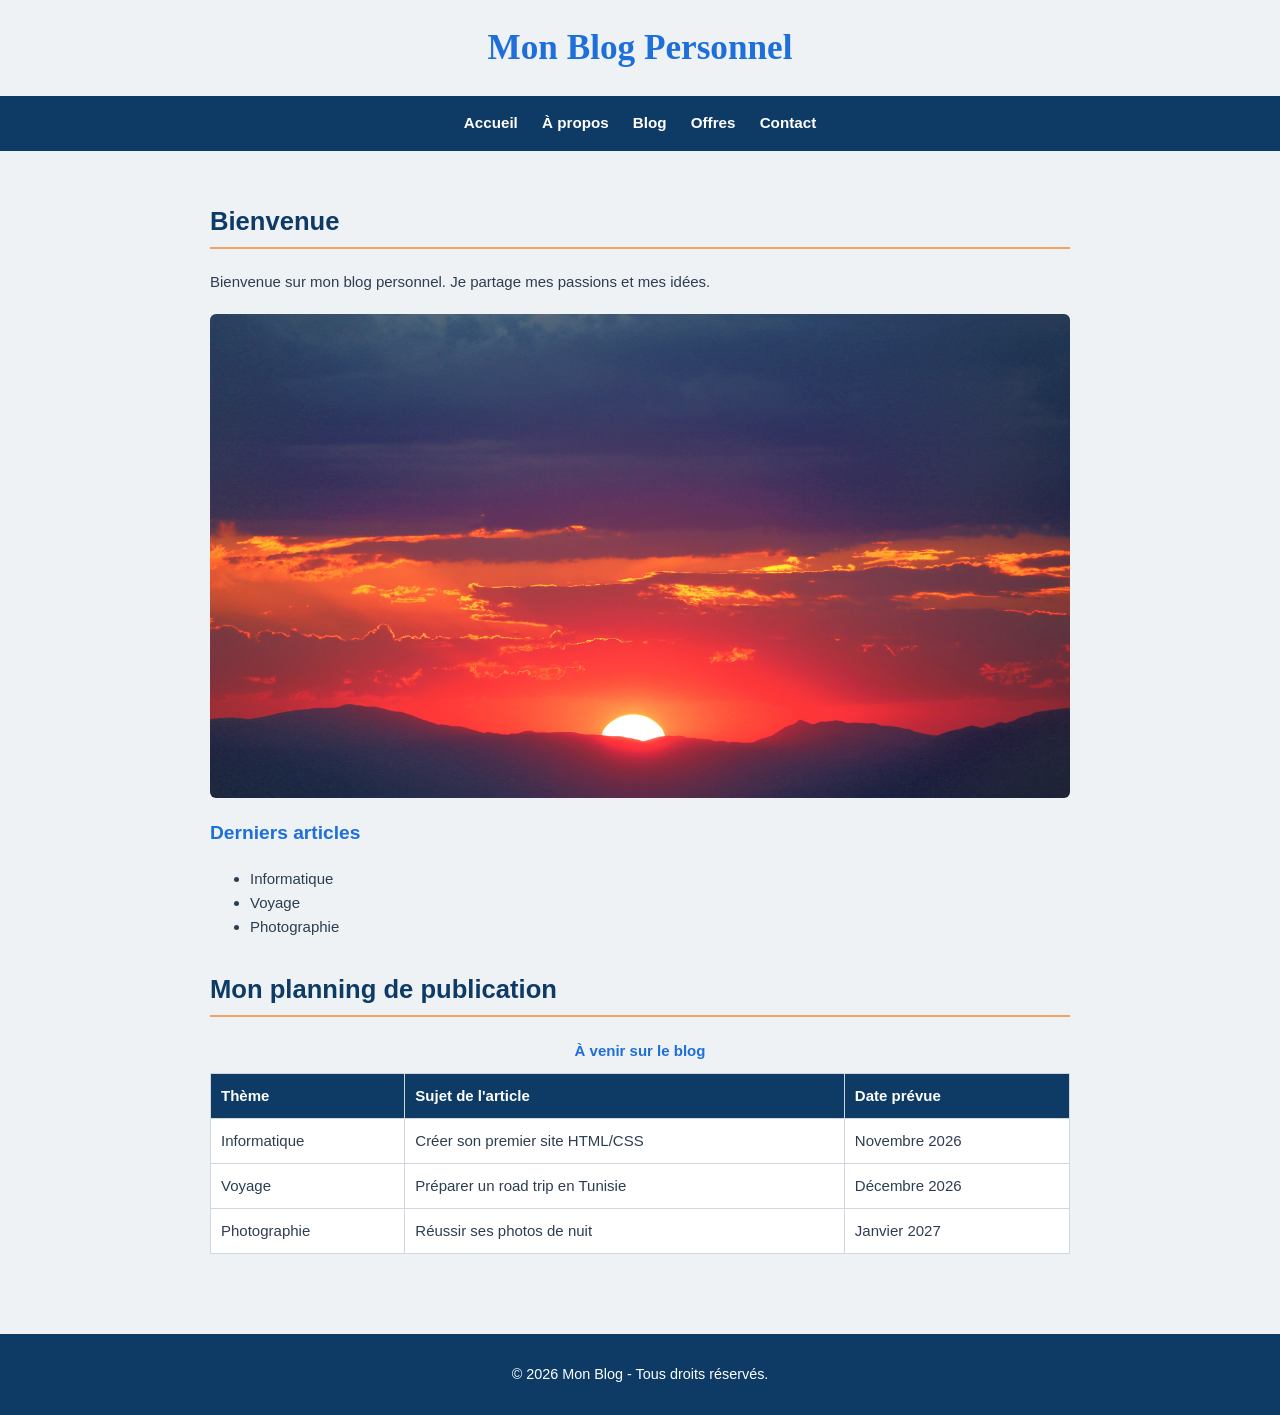
<file: index.html>
<!DOCTYPE html>
<html lang="fr">
<head>
    <meta charset="UTF-8">
    <meta name="viewport" content="width=device-width, initial-scale=1.0">
    <title>Mon Blog</title>
    <link rel="stylesheet" href="css/style.css">
</head>
<body>

    <header class="entete">
        <h1>Mon Blog Personnel</h1>
    </header>

    <nav class="navigation">
        <a href="index.html">Accueil</a>
        <a href="apropos.html">À propos</a>
        <a href="blog.html">Blog</a>
        <a href="produits.html">Offres</a>
        <a href="contact.html">Contact</a>
    </nav>

    <main>
        <section>
            <h2>Bienvenue</h2>
            <p>Bienvenue sur mon blog personnel. Je partage mes passions et mes idées.</p>
            
            <img src="blog.jpg" alt="Mon blog" class="image-accueil">
            
            <h3>Derniers articles</h3>
            <ul>
                <li>Informatique</li>
                <li>Voyage</li>
                <li>Photographie</li>
            </ul>
        </section>

        <section>
            <h2>Mon planning de publication</h2>
            <table>
                <caption>À venir sur le blog</caption>
                <thead>
                    <tr>
                        <th>Thème</th>
                        <th>Sujet de l'article</th>
                        <th>Date prévue</th>
                    </tr>
                </thead>
                <tbody>
                    <tr>
                        <td>Informatique</td>
                        <td>Créer son premier site HTML/CSS</td>
                        <td>Novembre 2026</td>
                    </tr>
                    <tr>
                        <td>Voyage</td>
                        <td>Préparer un road trip en Tunisie</td>
                        <td>Décembre 2026</td>
                    </tr>
                    <tr>
                        <td>Photographie</td>
                        <td>Réussir ses photos de nuit</td>
                        <td>Janvier 2027</td>
                    </tr>
                </tbody>
            </table>
        </section>
    </main>

    <footer>
        <p>© 2026 Mon Blog - Tous droits réservés.</p>
    </footer>

</body>
</html>
</file>
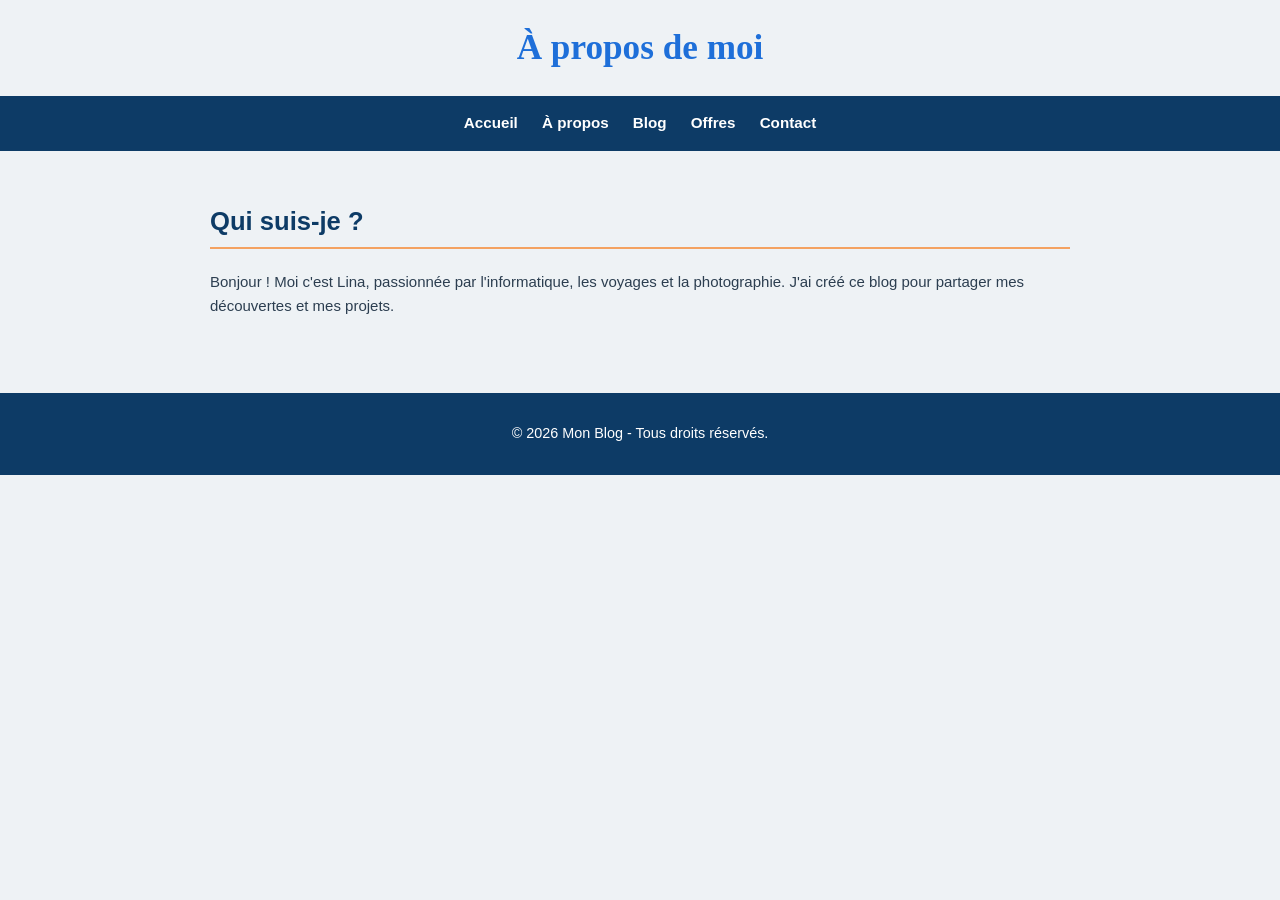
<file: apropos.html>
<!DOCTYPE html>
<html lang="fr">
<head>
    <meta charset="UTF-8">
    <meta name="viewport" content="width=device-width, initial-scale=1.0">
    <title>À propos - Mon Blog</title>
    <link rel="stylesheet" href="css/style.css">
</head>
<body>

    <header class="entete">
        <h1>À propos de moi</h1>
    </header>

    <nav class="navigation">
        <a href="index.html">Accueil</a>
        <a href="apropos.html">À propos</a>
        <a href="blog.html">Blog</a>
        <a href="produits.html">Offres</a>
        <a href="contact.html">Contact</a>
    </nav>

    <main>
        <section>
            <h2>Qui suis-je ?</h2>
            <p>Bonjour ! Moi c'est Lina, passionnée par l'informatique, les voyages et la photographie. J'ai créé ce blog pour partager mes découvertes et mes projets.</p>
        </section>
    </main>

    <footer>
        <p>© 2026 Mon Blog - Tous droits réservés.</p>
    </footer>

</body>
</html>
</file>
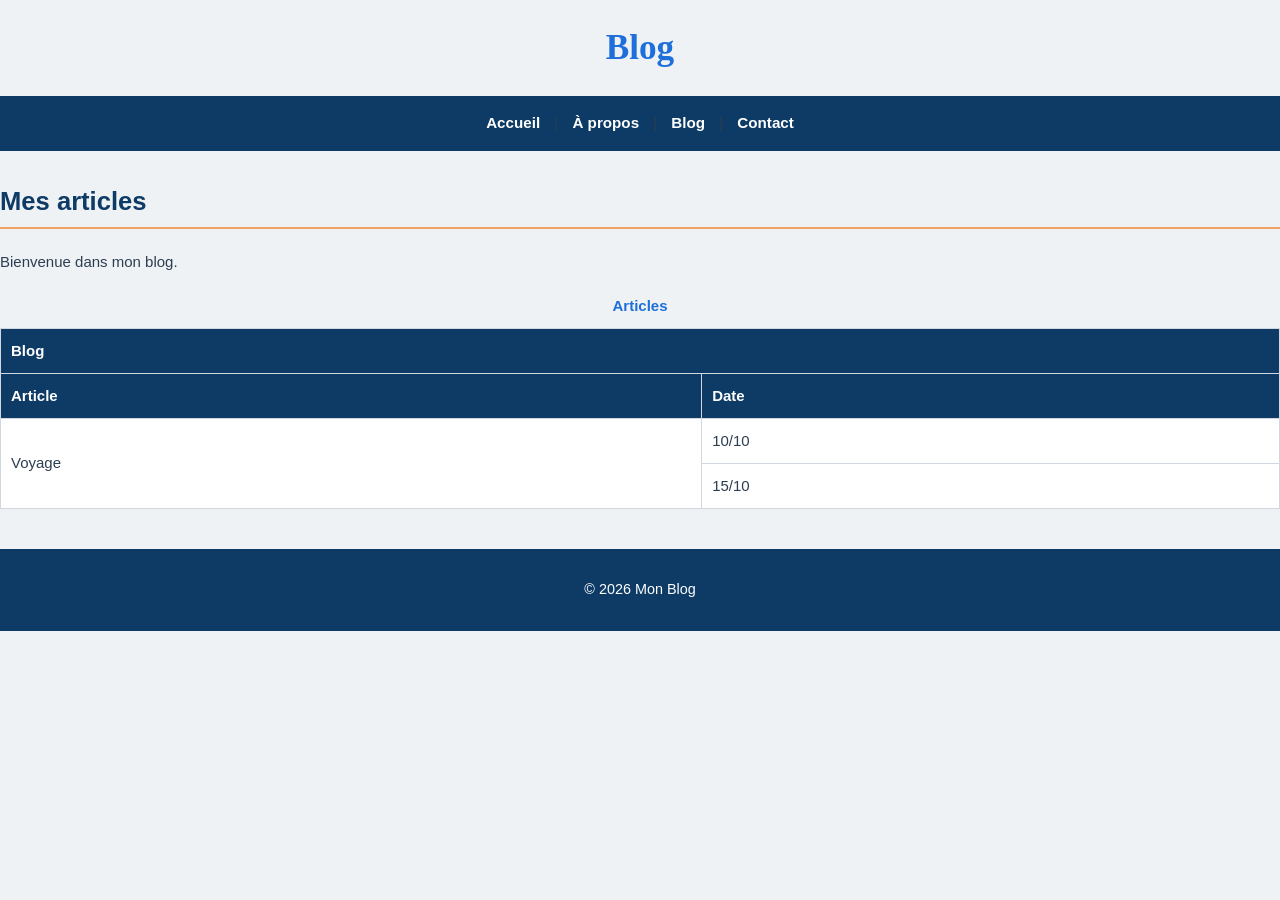
<file: blog.html>
<!DOCTYPE html>
<html>
<head>
<link rel="stylesheet" href="css/style.css">
<title>Blog</title>
</head>

<body>

<header>
<h1>Blog</h1>

<nav>
<a href="index.html">Accueil</a> |
<a href="apropos.html">À propos</a> |
<a href="blog.html">Blog</a> |
<a href="contact.html">Contact</a>
</nav>
</header>

<section>

<h2>Mes articles</h2>

<p>Bienvenue dans mon blog.</p>

<table border="1">

<caption>Articles</caption>

<tr>
<th colspan="2">Blog</th>
</tr>

<tr>
<th>Article</th>
<th>Date</th>
</tr>

<tr>
<td rowspan="2">Voyage</td>
<td>10/10</td>
</tr>

<tr>
<td>15/10</td>
</tr>

</table>

</section>

<footer>
    <p>© 2026 Mon Blog</p>
</footer>

</body>
</html>
</file>
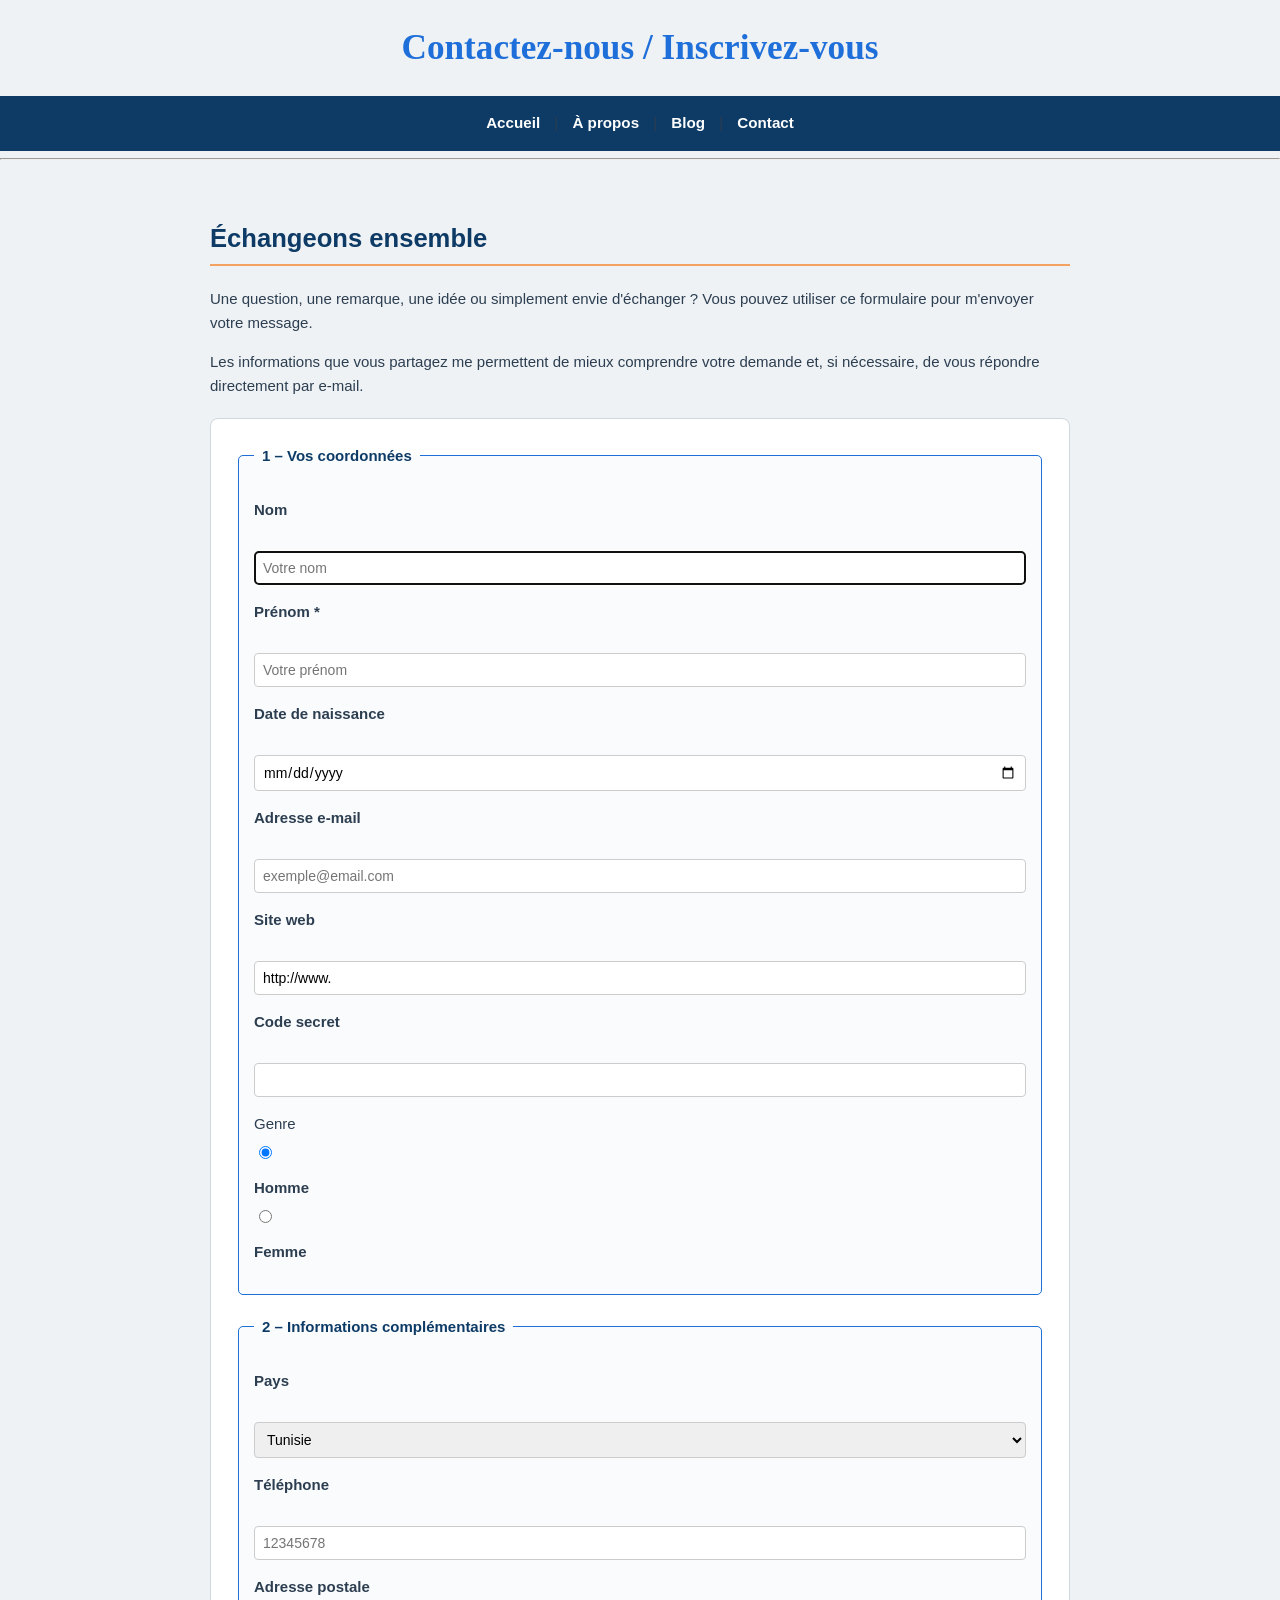
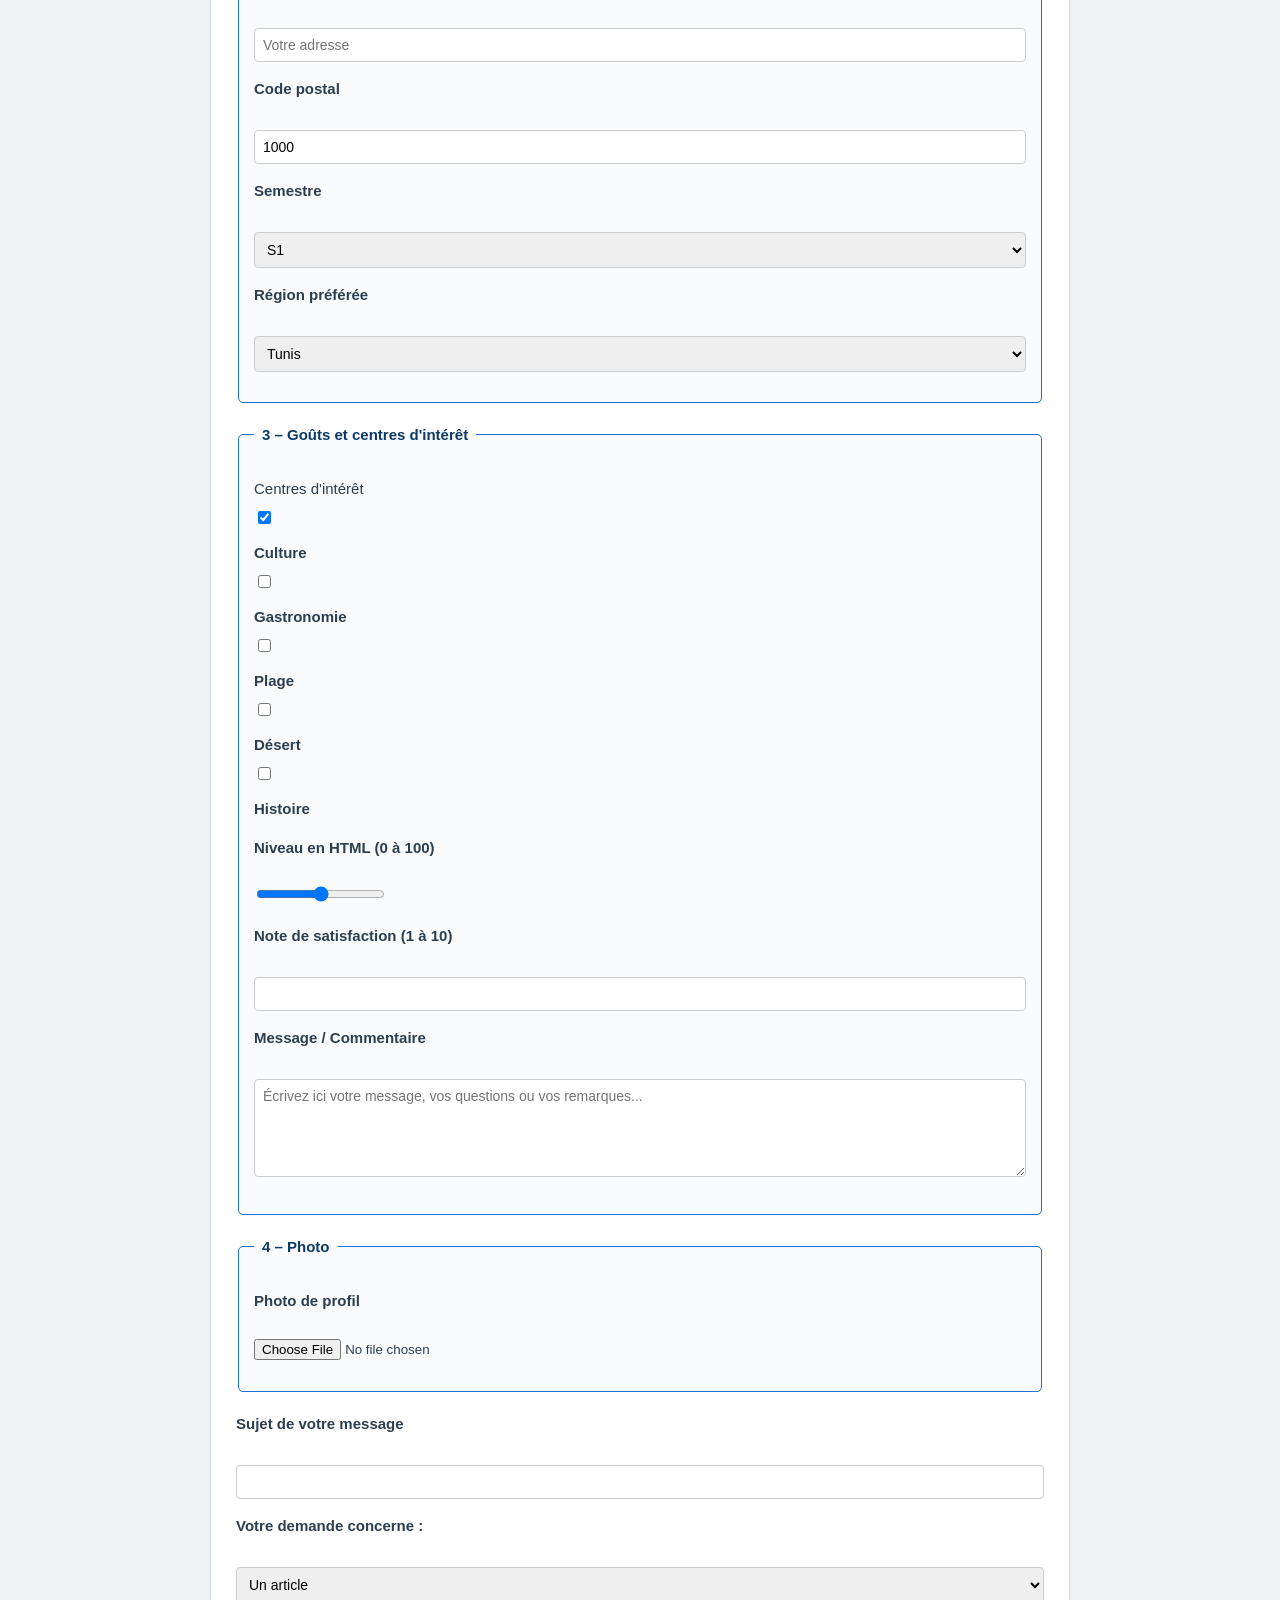
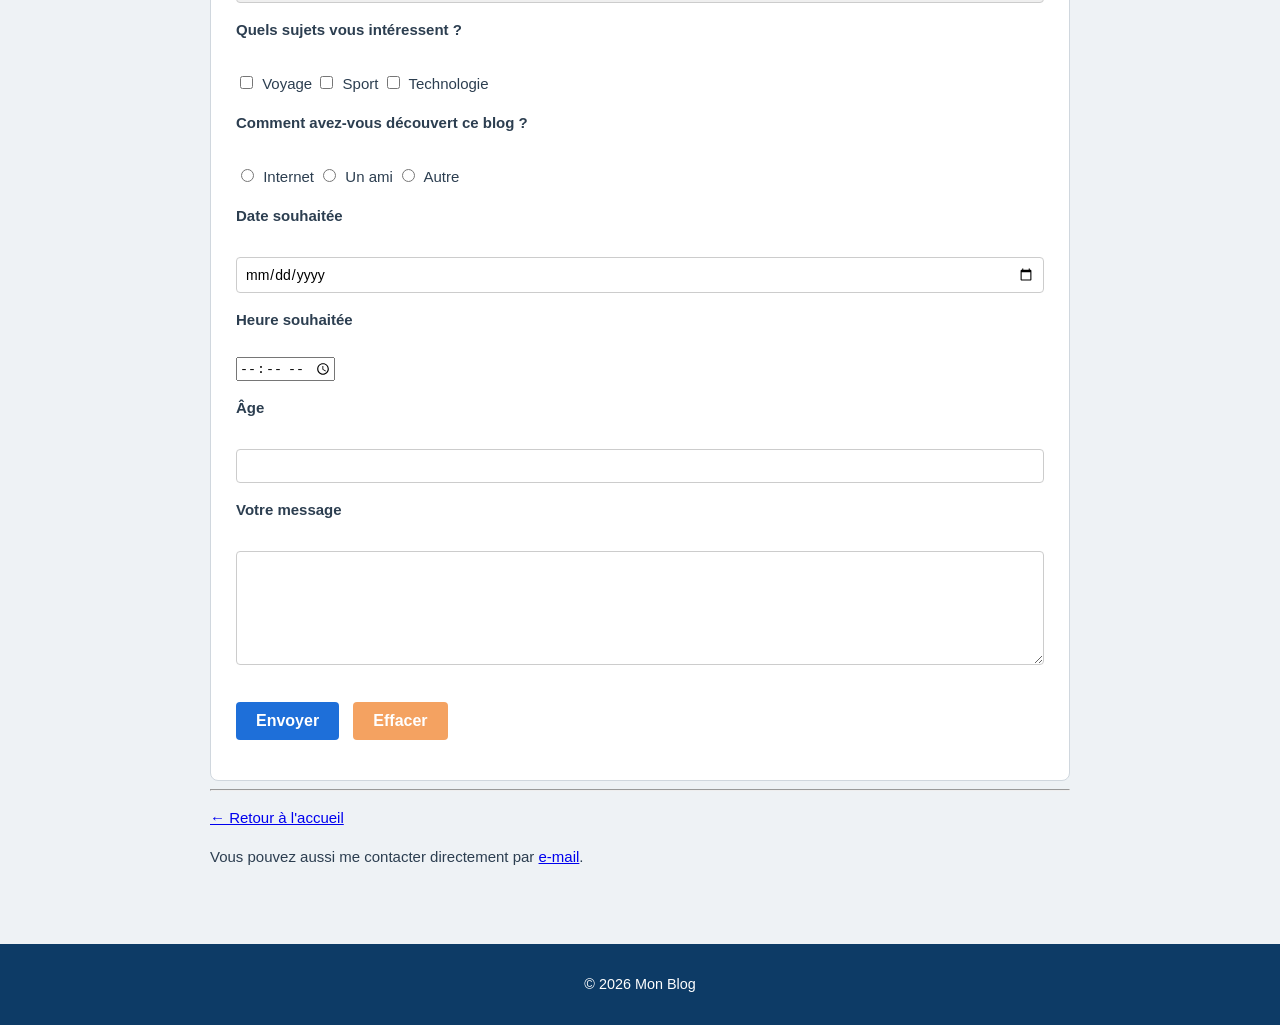
<file: contact.html>
<!DOCTYPE html>
<html lang="fr">
 
<head>
    <link rel="stylesheet" href="css/style.css">
    <meta charset="UTF-8">
    <title>Contact</title>
</head>

<body>
  <header>
        <h1>Contactez-nous / Inscrivez-vous</h1>
    </header>

    <nav>
        <a href="index.html">Accueil</a> |
        <a href="apropos.html">À propos</a> |
        <a href="blog.html">Blog</a> |
        <a href="contact.html">Contact</a>
    </nav>

    <hr>
      <main>

    <h2>Échangeons ensemble</h2>

    <p>
        Une question, une remarque, une idée ou simplement envie
        d'échanger ? Vous pouvez utiliser ce formulaire pour m'envoyer
        votre message.
    </p>

    <p>
        Les informations que vous partagez me permettent de mieux
        comprendre votre demande et, si nécessaire, de vous répondre
        directement par e-mail.
    </p>

    <form>
        <fieldset>
                <legend>1 – Vos coordonnées</legend>

        <p>
            <label for="nom">Nom</label><br>
            <input type="text" id="nom" name="nom" required autofocus maxlength="50"
                           placeholder="Votre nom">
        </p>
         <p>
        <label for="prenom">Prénom *</label><br>
                    <input type="text" id="prenom" name="prenom"
                           required maxlength="50"
                           placeholder="Votre prénom">
        </p>
        <p>
                    <label for="date-naissance">Date de naissance</label><br>
                    <input type="date" id="date-naissance" name="date_naissance">
                </p>

        <p>
            <label for="email">Adresse e-mail</label><br>
            <input type="email" id="email" name="email"required placeholder="exemple@email.com">
        </p>

         <p>
                    <label for="site-web">Site web</label><br>
                    <input type="url" id="site-web" name="site_web"
                           value="http://www." placeholder="https://monsite.com">
        </p>
        <p>
                    <label for="code-secret">Code secret</label><br>
                    <input type="password" id="code-secret" name="code_secret"
                           minlength="6" maxlength="20">
                </p>

        <p>
                    <span>Genre</span><br>
                    <input type="radio" id="homme" name="genre" value="homme" checked>
                    <label for="homme">Homme</label>
                    <input type="radio" id="femme" name="genre" value="femme">
                    <label for="femme">Femme</label>
        </p>
         </fieldset>
         <fieldset>
                <legend>2 – Informations complémentaires</legend>

                <p>
                    <label for="pays">Pays</label><br>
                    <select id="pays" name="pays">
                        <option value="tunisie">Tunisie</option>
                        <option value="france">France</option>
                        <option value="algerie">Algérie</option>
                        <option value="maroc">Maroc</option>
                        <option value="autre">Autre</option>
                    </select>
                </p>

                <p>
                    <label for="telephone">Téléphone</label><br>
                    <input type="tel" id="telephone" name="telephone"
                           pattern="[0-9]{8}" placeholder="12345678">
                </p>

                <p>
                    <label for="adresse">Adresse postale</label><br>
                    <input type="text" id="adresse" name="adresse"
                           placeholder="Votre adresse">
                </p>

                <p>
                    <label for="code-postal">Code postal</label><br>
                    <input type="text" id="code-postal" name="code_postal"
                           value="1000" maxlength="4">
                </p>

                <p>
                    <label for="semestre">Semestre</label><br>
                    <select id="semestre" name="semestre">
                        <option value="s1">S1</option>
                        <option value="s2">S2</option>
                        <option value="s3">S3</option>
                        <option value="s4">S4</option>
                    </select>
                </p>

                <p>
                    <label for="region">Région préférée</label><br>
                    <select id="region" name="region">
                        <option value="tunis">Tunis</option>
                        <option value="sousse">Sousse</option>
                        <option value="sfax">Sfax</option>
                        <option value="djerba">Djerba</option>
                        <option value="tozeur">Tozeur</option>
                    </select>
                </p>
            </fieldset>
             <fieldset>
                <legend>3 – Goûts et centres d'intérêt</legend>

                <p>
                    <span>Centres d'intérêt</span><br>

                    <input type="checkbox" id="culture" name="interets[]" value="culture" checked>
                    <label for="culture">Culture</label>

                    <input type="checkbox" id="gastronomie" name="interets[]" value="gastronomie">
                    <label for="gastronomie">Gastronomie</label>

                    <input type="checkbox" id="plage" name="interets[]" value="plage">
                    <label for="plage">Plage</label>

                    <input type="checkbox" id="desert" name="interets[]" value="desert">
                    <label for="desert">Désert</label>

                    <input type="checkbox" id="histoire" name="interets[]" value="histoire">
                    <label for="histoire">Histoire</label>
                </p>

                <p>
                    <label for="niveau-html">Niveau en HTML (0 à 100)</label><br>
                    <input type="range" id="niveau-html" name="niveau_html"
                           min="0" max="100" step="10" value="50">
                </p>

                <p>
                    <label for="satisfaction">Note de satisfaction (1 à 10)</label><br>
                    <input type="number" id="satisfaction" name="satisfaction"
                           min="1" max="10" step="1">
                </p>

                <p>
                    <label for="message">Message / Commentaire</label><br>
                    <textarea id="message" name="message"
                              rows="5" cols="40"
                              placeholder="Écrivez ici votre message, vos questions ou vos remarques..."></textarea>
                </p>
            </fieldset>
             <fieldset>
                <legend>4 – Photo</legend>

                <p>
                    <label for="photo">Photo de profil</label><br>
                    <input type="file" id="photo" name="photo" accept="image/*">
                </p>
            </fieldset>
        <p>
            <label for="sujet">Sujet de votre message</label><br>
            <input type="text" id="sujet" name="sujet">
        </p>

        <p>
            <label for="demande">Votre demande concerne :</label><br>
            <select id="demande" name="demande">
                <option value="article">Un article</option>
                <option value="question">Une question</option>
                <option value="suggestion">Une suggestion</option>
                <option value="autre">Autre</option>
            </select>
        </p>

        <p>
            <label>Quels sujets vous intéressent ?</label><br>

            <input type="checkbox" name="interet" value="voyage">
            Voyage

            <input type="checkbox" name="interet" value="sport">
            Sport

            <input type="checkbox" name="interet" value="technologie">
            Technologie
        </p>

        <p>
            <label>Comment avez-vous découvert ce blog ?</label><br>

            <input type="radio" name="origine" value="internet">
            Internet

            <input type="radio" name="origine" value="ami">
            Un ami

            <input type="radio" name="origine" value="autre">
            Autre
        </p>

        <p>
            <label for="date">Date souhaitée</label><br>
            <input type="date" id="date" name="date">
        </p>

        <p>
            <label for="heure">Heure souhaitée</label><br>
            <input type="time" id="heure" name="heure">
        </p>

        <p>
            <label for="age">Âge</label><br>
            <input type="number" id="age" name="age">
        </p>

        <p>
            <label for="message">Votre message</label><br>
            <textarea id="message" name="message"
                      rows="6" cols="40"></textarea>
        </p>

        <p>
                <input type="submit" value="Envoyer">
                <input type="reset" value="Effacer">
            </p>

    </form>

    <hr>
    <p>
            <a href="index.html">&larr; Retour à l'accueil</a>
        </p>

    <p>
        Vous pouvez aussi me contacter directement par
        <a href="mailto:auteur@gmail.com">e-mail</a>.
    </p>
    </main>
<footer>
    <p>© 2026 Mon Blog</p>
</footer>
</body>
</html>
</file>
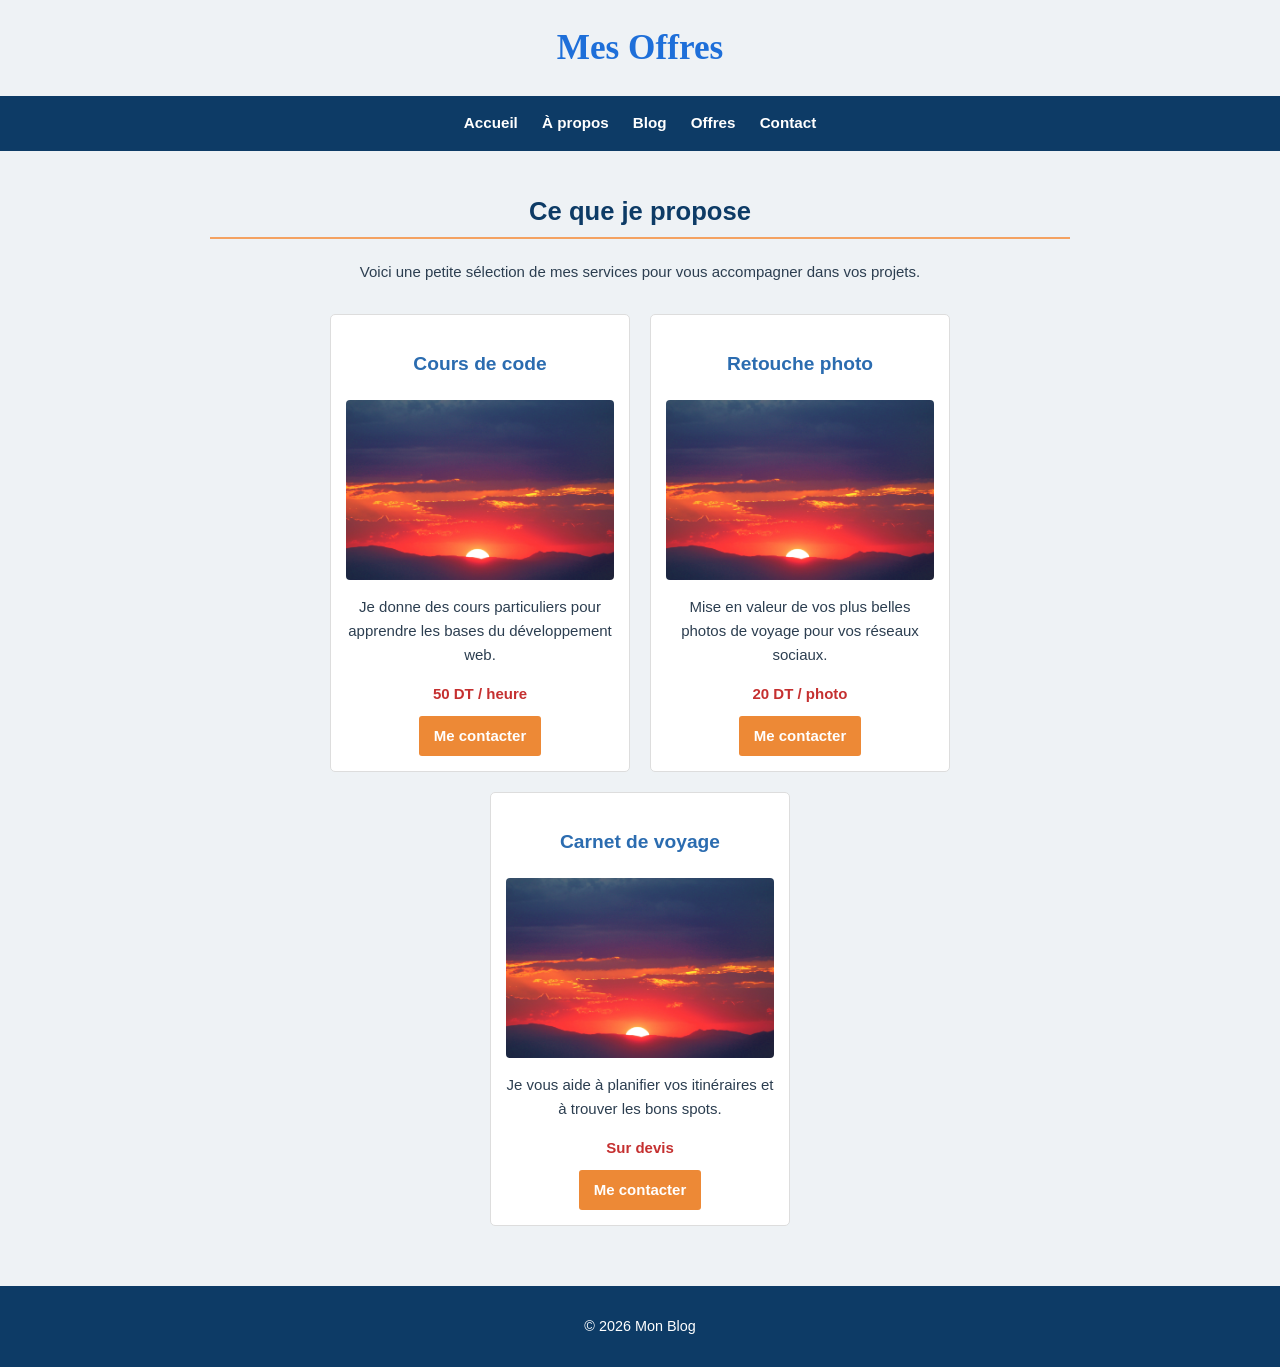
<file: produits.html>
<!DOCTYPE html>
<html lang="fr">
<head>
  <meta charset="UTF-8">
  <meta name="viewport" content="width=device-width, initial-scale=1.0">
  <title>Mes Offres</title>
  <link rel="stylesheet" href="css/style.css">
</head>
<body>

<header class="entete">
  <h1>Mes Offres</h1>
</header>

<nav class="navigation">
  <a href="index.html">Accueil</a>
  <a href="apropos.html">À propos</a>
  <a href="blog.html">Blog</a>
  <a href="produits.html">Offres</a>
  <a href="contact.html">Contact</a>
</nav>

<main>
  <h2 class="titre-page">Ce que je propose</h2>
  <p class="intro">Voici une petite sélection de mes services pour vous accompagner dans vos projets.</p>

  <div class="mes-offres">
    
    <div class="boite">
      <h3>Cours de code</h3>
      <img src="blog.jpg" alt="Cours d'informatique">
      <p>Je donne des cours particuliers pour apprendre les bases du développement web.</p>
      <p class="tarif">50 DT / heure</p>
      <a href="contact.html" class="bouton">Me contacter</a>
    </div>

    <div class="boite">
      <h3>Retouche photo</h3>
      <img src="blog.jpg" alt="Photo de voyage">
      <p>Mise en valeur de vos plus belles photos de voyage pour vos réseaux sociaux.</p>
      <p class="tarif">20 DT / photo</p>
      <a href="contact.html" class="bouton">Me contacter</a>
    </div>

    <div class="boite">
      <h3>Carnet de voyage</h3>
      <img src="blog.jpg" alt="Planification de voyage">
      <p>Je vous aide à planifier vos itinéraires et à trouver les bons spots.</p>
      <p class="tarif">Sur devis</p>
      <a href="contact.html" class="bouton">Me contacter</a>
    </div>

  </div>
</main>

<footer>
  <p>© 2026 Mon Blog</p>
</footer>

</body>
</html>
</file>
<file: css/style.css>
* {
  box-sizing: border-box;
}

body {
  font-family: Verdana, Arial, sans-serif;
  background-color: #eef2f5;
  color: #2c3e50;
  font-size: 15px;
  line-height: 1.6;
  margin: 0;
  padding: 0;
}

h1 {
  font-family: Georgia, 'Times New Roman', serif;
  color: #1e6fd9;
  font-size: 2.2rem;
  text-align: center;
  margin: 20px 0;
}

h2 {
  color: #0d3b66;
  font-size: 1.6rem;
  border-bottom: 2px solid #f4a261;
  padding-bottom: 5px;
  margin-top: 30px;
}

h3 {
  color: #1e6fd9;
  font-size: 1.2rem;
  font-weight: bold;
}

nav {
  background-color: #0d3b66;
  padding: 15px;
  text-align: center;
}

nav a {
  color: white;
  text-decoration: none;
  margin: 0 10px;
  font-weight: bold;
  font-size: 0.95rem;
}

nav a:hover {
  color: #f4a261;
  text-decoration: underline;
}

main {
  max-width: 900px;
  margin: 0 auto;
  padding: 20px;
}

form {
  background-color: white;
  padding: 25px;
  border-radius: 8px;
  border: 1px solid #d0d7de;
  margin-top: 20px;
}

fieldset {
  border: 1px solid #1e6fd9;
  border-radius: 5px;
  padding: 15px;
  margin-bottom: 20px;
  background-color: #f9fbfd;
}

legend {
  color: #0d3b66;
  font-weight: bold;
  padding: 0 8px;
}

label {
  display: block;
  margin-top: 10px;
  font-weight: bold;
}

input[type="text"],
input[type="email"],
input[type="url"],
input[type="password"],
input[type="date"],
input[type="tel"],
input[type="number"],
select,
textarea {
  width: 100%;
  padding: 8px;
  margin-top: 5px;
  border: 1px solid #ccc;
  border-radius: 4px;
  font-family: inherit;
  font-size: 14px;
}

input[type="radio"],
input[type="checkbox"] {
  margin-top: 10px;
  margin-right: 5px;
}

input[type="submit"] {
  background-color: #1e6fd9;
  color: white;
  padding: 10px 20px;
  border: none;
  border-radius: 4px;
  font-size: 16px;
  font-weight: bold;
  cursor: pointer;
  margin-top: 15px;
}

input[type="reset"] {
  background-color: #f4a261;
  color: white;
  padding: 10px 20px;
  border: none;
  border-radius: 4px;
  font-size: 16px;
  font-weight: bold;
  cursor: pointer;
  margin-top: 15px;
  margin-left: 10px;
}

input[type="submit"]:hover {
  background-color: #0d3b66;
}

input[type="reset"]:hover {
  background-color: #e08e4a;
}

img {
  max-width: 100%;
  height: auto;
  border-radius: 6px;
  display: block;
  margin: 20px 0;
}

table {
  width: 100%;
  border-collapse: collapse;
  margin: 20px 0;
  background-color: white;
}

caption {
  font-weight: bold;
  color: #1e6fd9;
  margin-bottom: 10px;
}

th, td {
  border: 1px solid #d0d7de;
  padding: 10px;
  text-align: left;
}

th {
  background-color: #0d3b66;
  color: white;
}

footer {
  background-color: #0d3b66;
  color: white;
  text-align: center;
  padding: 15px;
  margin-top: 40px;
  font-size: 0.9rem;
}
.titre-page {
  text-align: center;
  margin-top: 20px;
}

.intro {
  text-align: center;
  margin-bottom: 30px;
}

.mes-offres {
  display: flex;
  flex-wrap: wrap;
  gap: 20px;
  justify-content: center;
  padding: 0 10px;
}

.boite {
  background-color: #fff;
  border: 1px solid #ddd;
  padding: 15px;
  width: 300px;
  text-align: center;
  border-radius: 5px;
}

.boite img {
  width: 100%;
  height: 180px;
  object-fit: cover;
  border-radius: 4px;
  margin-bottom: 10px;
}

.boite h3 {
  color: #2b6cb0;
  margin-bottom: 10px;
}

.tarif {
  font-weight: bold;
  color: #c53030;
  margin: 10px 0;
}

.bouton {
  display: inline-block;
  background-color: #ed8936;
  color: white;
  padding: 8px 15px;
  text-decoration: none;
  border-radius: 3px;
  font-weight: bold;
}

.bouton:hover {
  background-color: #dd6b20;
}

@media (max-width: 600px) {
  .mes-offres {
    flex-direction: column;
    align-items: center;
  }
  
  .boite {
    width: 100%;
    max-width: 350px;
  }
}
</file>
